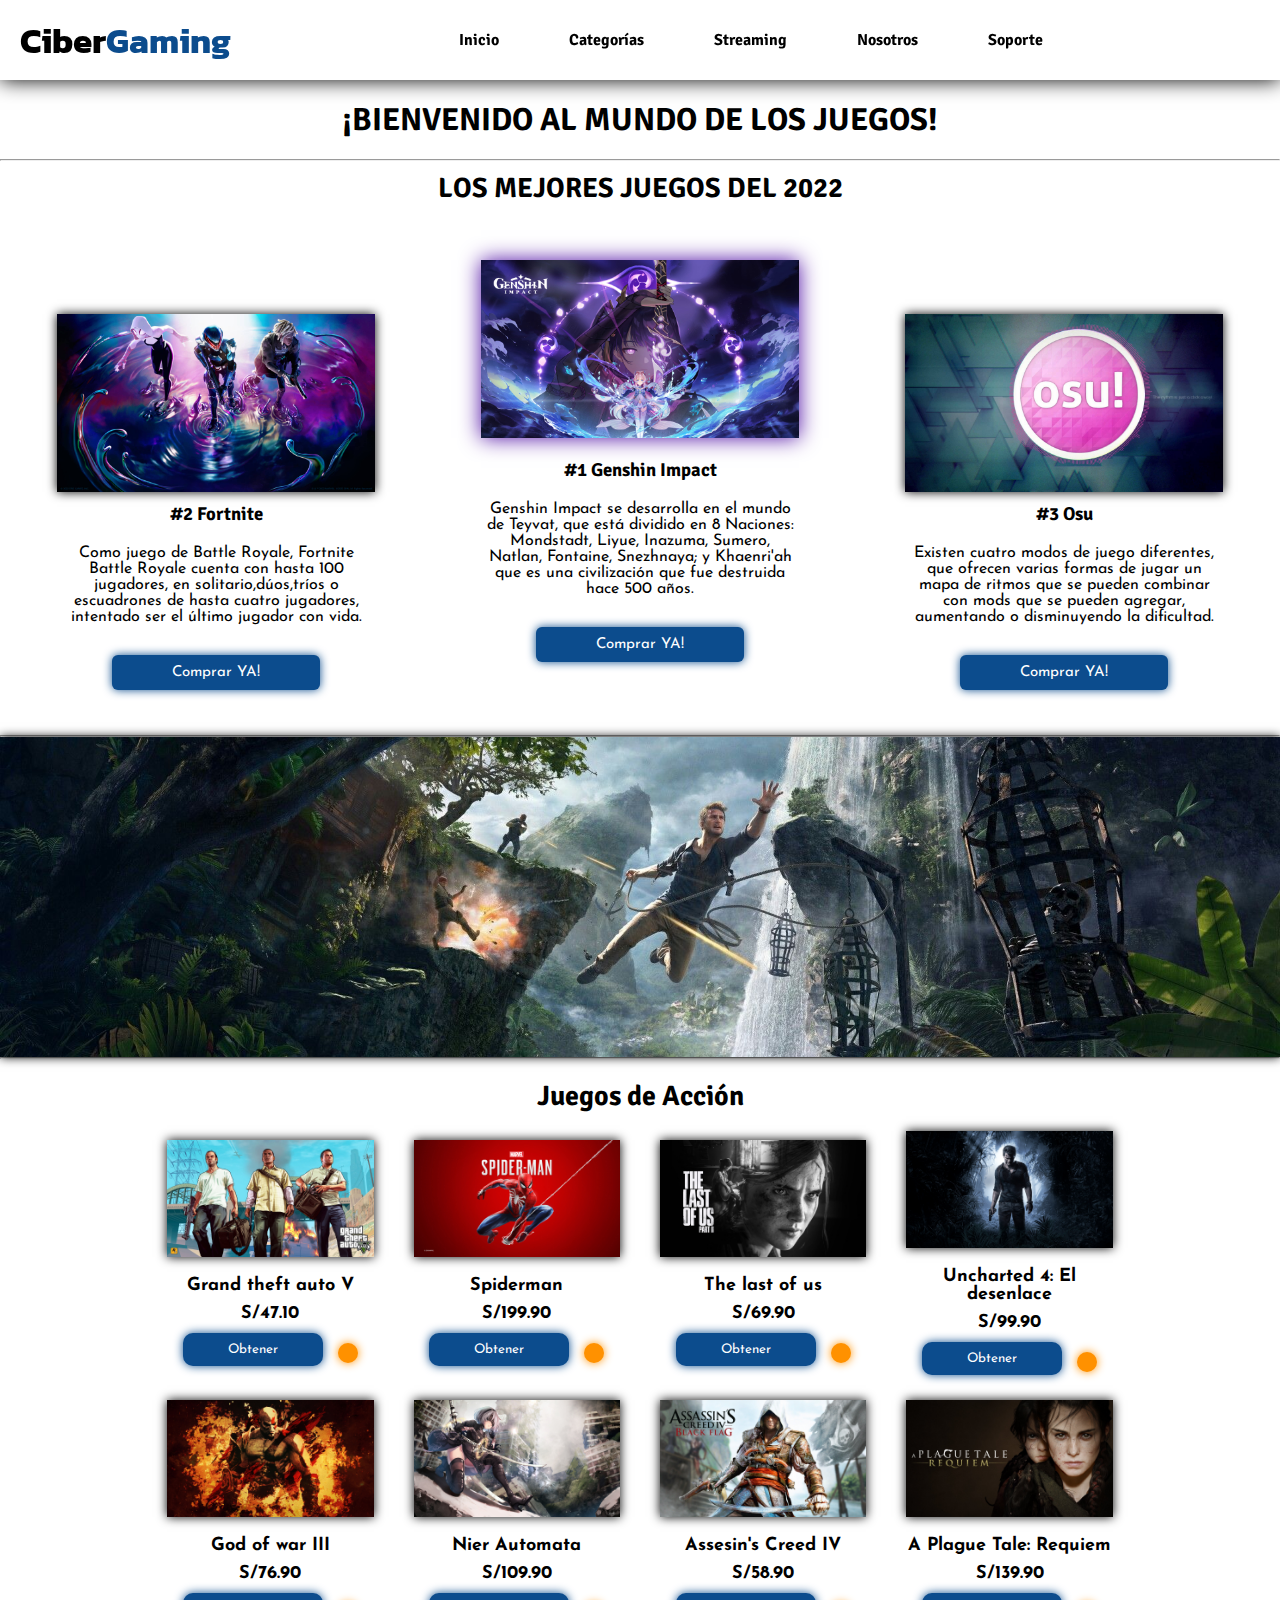
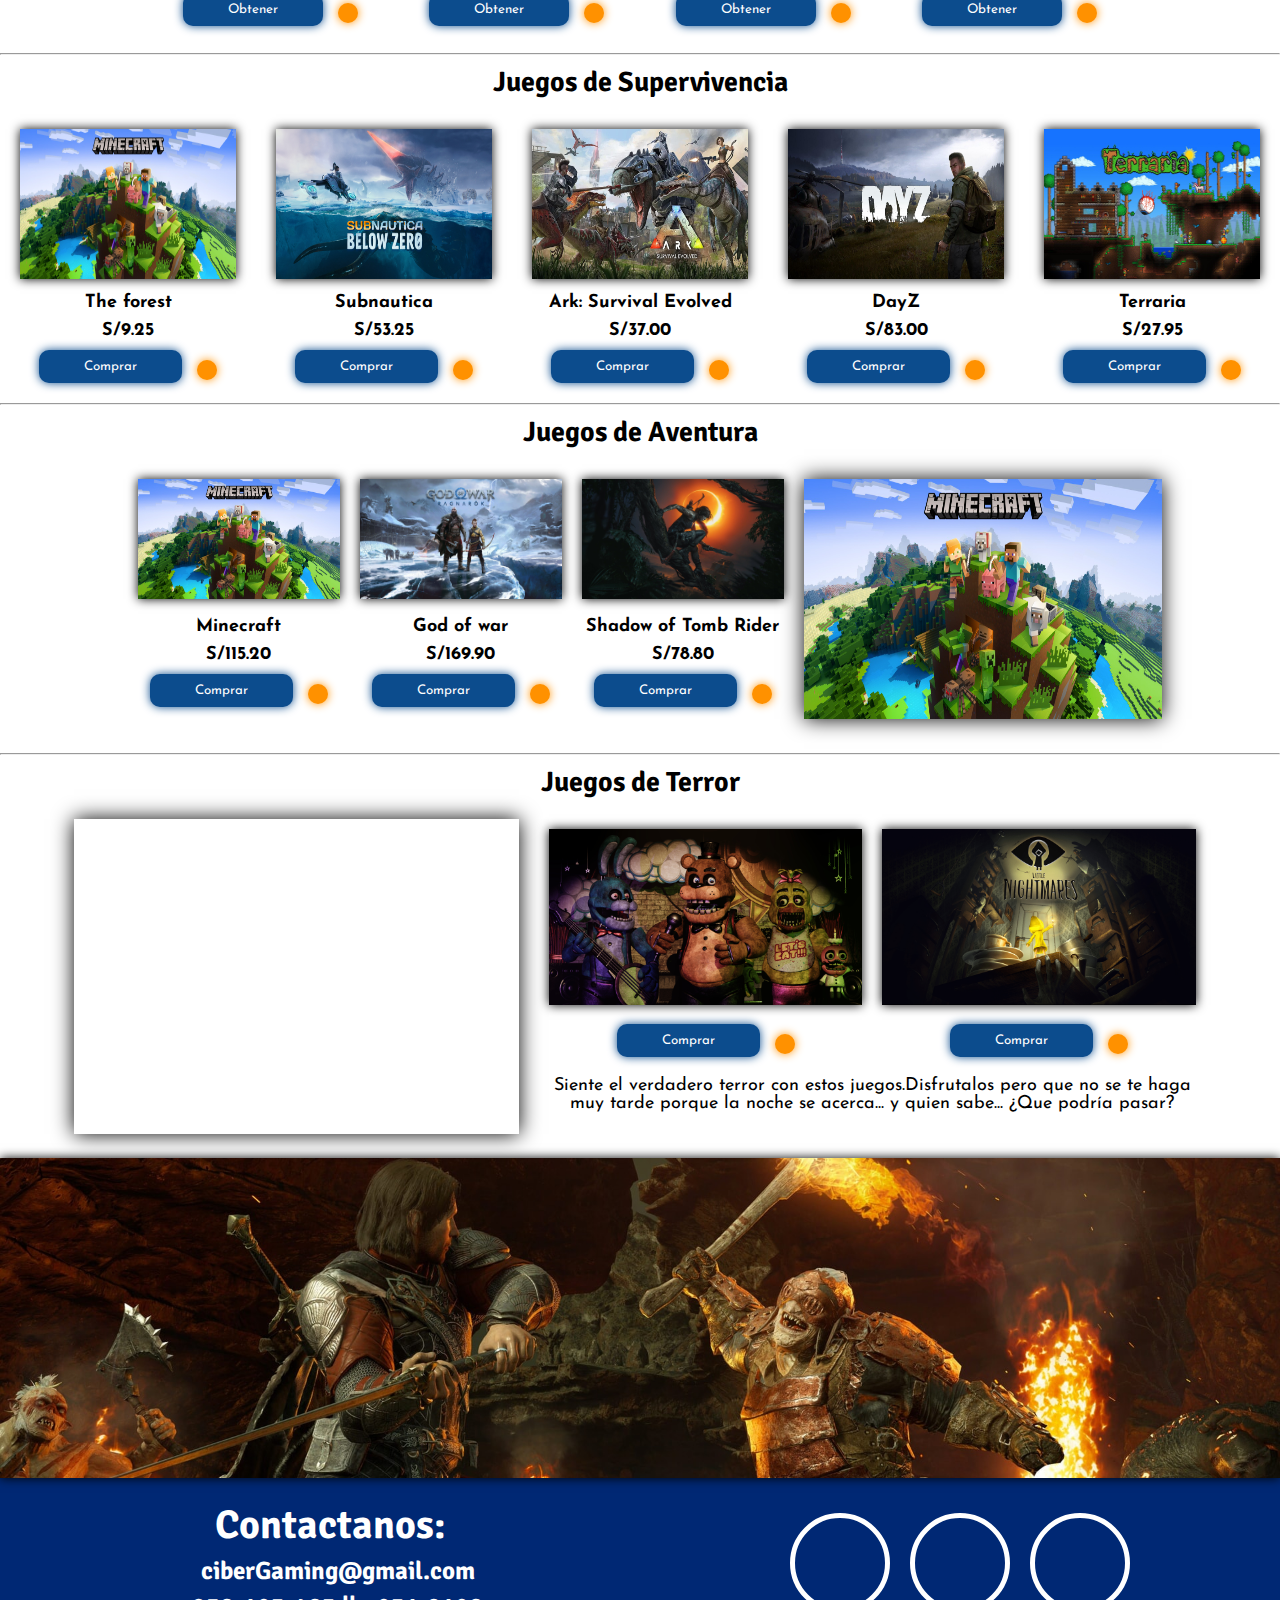
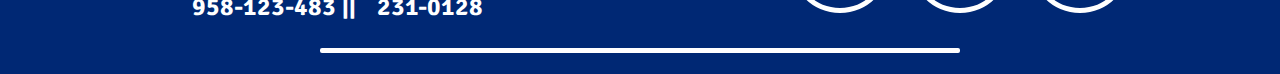
<file: categorias.html>
<!DOCTYPE html>
<html lang="en">
<head>
    <meta charset="UTF-8">
    <meta http-equiv="X-UA-Compatible" content="IE=edge">
    <meta name="viewport" content="width=device-width, initial-scale=1.0">
    <title>Categorias</title>

    <link rel="stylesheet" href="css/categoria.css">
    <link rel="stylesheet" href="css/menu.css">
    <link rel="stylesheet" href="css/footer.css">

    <link rel="stylesheet" href="https://cdnjs.cloudflare.com/ajax/libs/font-awesome/6.2.0/css/all.min.css" integrity="sha512-xh6O/CkQoPOWDdYTDqeRdPCVd1SpvCA9XXcUnZS2FmJNp1coAFzvtCN9BmamE+4aHK8yyUHUSCcJHgXloTyT2A==" crossorigin="anonymous" referrerpolicy="no-referrer"/>

    <link rel="preconnect" href="https://fonts.googleapis.com">
    <link rel="preconnect" href="https://fonts.gstatic.com" crossorigin>
    <link href="https://fonts.googleapis.com/css2?family=Josefin+Sans&family=Kanit&family=Signika+Negative:wght@500&display=swap" rel="stylesheet">

</head>
<body>
  <header class="ctn__header">
    <nav class="nav__container">
      <div class="ctn__logo">
        <h1>Ciber</h1>
        <h1 id="b">Gaming</h1>
      </div>

      <ul class="nav__link">
        <li class="nav__items">
          <a href="index.html"><i class="fa-solid fa-house"></i>Inicio</a>
        </li>
        <li class="nav__items">
          <a href="categorias.html"><i class="fa-solid fa-gamepad"></i>Categorías</a>
        </li>
        <li class="nav__items">
          <a href="streaming.html"><i class="fa-brands fa-twitch"></i>Streaming</a>
        </li>
        <li class="nav__items">
          <a href="nosotros.html"><i class="fa-solid fa-user"></i>Nosotros</a>
        </li>
        <li class="nav__items">
          <a href="soporte.html"><i class="fa-solid fa-wrench"></i>Soporte</a>
        </li>
      </ul>

      <div class="ctn__icon__busqueda">
        <i class="fa-solid fa-magnifying-glass" id="icono__busqueda"></i>
      </div>
    </nav>
  </header>

  <div id="ctn__input__busqueda">
    <input type="text" id="busqueda" placeholder="¿Que juego estas buscando?">
  </div>

  <ul id="resultado__busqueda">
    <li><a href="#"><i class="fa-solid fa-search"></i>Fornite</a></li>
    <li><a href="#"><i class="fa-solid fa-search"></i>Dota 2</a></li>
    <li><a href="#"><i class="fa-solid fa-search"></i>Overwatch 2</a></li>
    <li><a href="#"><i class="fa-solid fa-search"></i>God of war Ragnarök</a></li>
    <li><a href="#"><i class="fa-solid fa-search"></i>Genshin Impact</a></li>
    <li><a href="#"><i class="fa-solid fa-search"></i>Elden Ring</a></li>
    <li><a href="#"><i class="fa-solid fa-search"></i>GTA V</a></li>
    <li><a href="#"><i class="fa-solid fa-search"></i>Spiderman</a></li>
    <li><a href="#"><i class="fa-solid fa-search"></i>The last of us</a></li>
    <li><a href="#"><i class="fa-solid fa-search"></i>Uncharted 4</a></li>
    <li><a href="#"><i class="fa-solid fa-search"></i>God of War III</a></li>
    <li><a href="#"><i class="fa-solid fa-search"></i>Nier Automata</a></li>
    <li><a href="#"><i class="fa-solid fa-search"></i>Assesin's Creed IV</a></li>
    <li><a href="#"><i class="fa-solid fa-search"></i>A Plague Tale: Requiem</a></li>
    <li><a href="#"><i class="fa-solid fa-search"></i>The forest</a></li>
    <li><a href="#"><i class="fa-solid fa-search"></i>Subnautica</a></li>
    <li><a href="#"><i class="fa-solid fa-search"></i>Ark: Suvival Evolved</a></li>
    <li><a href="#"><i class="fa-solid fa-search"></i>DayZ</a></li>
    <li><a href="#"><i class="fa-solid fa-search"></i>Terraria</a></li>
    <li><a href="#"><i class="fa-solid fa-search"></i>Minecraft</a></li>
    <li><a href="#"><i class="fa-solid fa-search"></i>Shadow of Tomb Raider</a></li>
  </ul>

  <div id="cover__busqueda"></div>

<div class="cajaGod">

  <div class="Titulo">
    <h1>¡BIENVENIDO AL MUNDO DE LOS JUEGOS!</h1>
  </div>

        <hr>

      <div>
          <h2>LOS MEJORES JUEGOS DEL 2022</h2>
      </div>

      <div class="ctn_mejoresjuegos">
          <div class="juegos1">
              <img src="img/img_Categorias/best1.jpg" alt="Puto">
              <h3>#2 Fortnite</h3>
              <p>Como juego de Battle Royale, Fortnite Battle Royale cuenta con hasta 100 jugadores, en solitario,dúos,tríos o escuadrones de hasta cuatro jugadores, intentado ser el último jugador con vida.</p>
              <button>Comprar YA!</button>
          </div>

          <div class="juegos2">
              <img src="img/img_Categorias/best2.jpg" alt="Puto">
              <h3>#1 Genshin Impact</h3>
              <p>Genshin Impact se desarrolla en el mundo de Teyvat, que está dividido en 8 Naciones: Mondstadt, Liyue, Inazuma, Sumero, Natlan, Fontaine, Snezhnaya; y Khaenri'ah que es una civilización que fue destruida hace 500 años.</p>
              <button>Comprar YA!</button>
          </div>

          <div class="juegos1">
              <img src="img/img_Categorias/best3.jpg" alt="Puto">
              <h3>#3 Osu</h3>
              <p>Existen cuatro modos de juego diferentes, que ofrecen varias formas de jugar un mapa de ritmos que se pueden combinar con mods que se pueden agregar, aumentando o disminuyendo la dificultad.</p>
              <button>Comprar YA!</button>
          </div>
          
      </div>
     

      <hr>

    <div class="banner1">
      <img  src="img/img_Categorias/banner1.jpg" alt="banner todo fachero">
    </div>

    <hr>

    <h2 class="subJuegoAccion">Juegos de Acción</h2>      

    <div class="accion_padre"><!-- comienzo para las imagenes (1ra fila de hijos)-->
      
      <div class="juego_accion"> <!--primer hijos-->
        <img src="img/img_Categorias/img1.jpg" alt="poto">
        <p>Grand theft auto V</p>
        <p>S/47.10</p>

        <div>
          <button class="btn__compra">Obtener</button>
          <button class="btn__compra__icon"><i class="fa-solid fa-cart-shopping"></i></button>
        </div>
      </div>

      <div class="juego_accion"> <!--segundo hijos-->
        <img src="img/img_Categorias/img2.jpg" alt="poto">
        <p>Spiderman</p>
        <p>S/199.90</p>

        <div>
          <button class="btn__compra">Obtener</button>
          <button class="btn__compra__icon"><i class="fa-solid fa-cart-shopping"></i></button>
        </div>
      </div>

      <div class="juego_accion"> <!--tercer hijos-->
        <img src="img/img_Categorias/img3.jpg" alt="poto">
        <p>The last of us</p>
        <p>S/69.90</p>

        <div>
          <button class="btn__compra">Obtener</button>
          <button class="btn__compra__icon"><i class="fa-solid fa-cart-shopping"></i></button>
        </div>
      </div>

      <div class="juego_accion"> <!--cuarto hijos-->
        <img src="img/img_Categorias/img4.jpg" alt="poto">
        <p>Uncharted 4: El desenlace </p>
        <p>S/99.90</p>

        <div>
          <button class="btn__compra">Obtener</button>
          <button class="btn__compra__icon"><i class="fa-solid fa-cart-shopping"></i></button>
        </div>
      </div>
      
      <div class="juego_accion"> <!--quinto hijos-->
        <img src="img/img_Categorias/img5.jpg" alt="poto">
        <p>God of war III</p>
        <p>S/76.90</p>

        <div>
          <button class="btn__compra">Obtener</button>
          <button class="btn__compra__icon"><i class="fa-solid fa-cart-shopping"></i></button>
        </div>
      </div>

      <div class="juego_accion"> <!--sexto hijos-->
        <img src="img/img_Categorias/img6.jpg" alt="poto">
        <p>Nier Automata</p>
        <p>S/109.90</p>

        <div>
          <button class="btn__compra">Obtener</button>
          <button class="btn__compra__icon"><i class="fa-solid fa-cart-shopping"></i></button>
        </div>
      </div>

      <div class="juego_accion"> <!--septimo hijos-->
        <img src="img/img_Categorias/img7.jpg" alt="poto">
        <p>Assesin's Creed IV</p>
        <p>S/58.90</p>

        <div>
          <button class="btn__compra">Obtener</button>
          <button class="btn__compra__icon"><i class="fa-solid fa-cart-shopping"></i></button>
        </div>
      </div>

      <div class="juego_accion"> <!--octabo hijos-->
        <img src="img/img_Categorias/img8.jpg" alt="poto">
        <p>A Plague Tale: Requiem</p>
        <p>S/139.90</p>

        <div>
          <button class="btn__compra">Obtener</button>
          <button class="btn__compra__icon"><i class="fa-solid fa-cart-shopping"></i></button>
        </div>
      </div>

    </div> <!--fin de la primera fila-->

    <hr>

    <h2>Juegos de Supervivencia</h2>

    <div class="cajaSupervivencia"> <!--caja padre-->

      <div class="supervivencia_juegos"> <!--primer hijo-->
        <img src="img/img_Categorias/img_aventura1.jpg" alt="potaso">
        <p>The forest</p>
        <p>S/9.25</p>
        <div>
          <button class="btn__compra">Comprar</button>
          <button class="btn__compra__icon"><i class="fa-solid fa-cart-shopping"></i></button>
        </div>
      </div>

      <div class="supervivencia_juegos"> <!--segundo hijo-->
        <img src="img/img_Categorias/img_supervivencia2.jpg" alt="potaso">
        <p>Subnautica</p>
        <p>S/53.25</p>
        <div>
          <button class="btn__compra">Comprar</button>
          <button class="btn__compra__icon"><i class="fa-solid fa-cart-shopping"></i></button>
        </div>
      </div>

      <div class="supervivencia_juegos"> <!--tercer hijo-->
        <img src="img/img_Categorias/img_supervivencia3.jpg" alt="potaso">
        <p>Ark: Survival Evolved</p>
        <p>S/37.00</p>
        <div>
          <button class="btn__compra">Comprar</button>
          <button class="btn__compra__icon"><i class="fa-solid fa-cart-shopping"></i></button>
        </div>
      </div>

      <div class="supervivencia_juegos"> <!--cuarto hijo-->
        <img src="img/img_Categorias/img_supervivencia4.jpg" alt="potaso">
        <p>DayZ</p>
        <p>S/83.00</p>
        <div>
          <button class="btn__compra">Comprar</button>
          <button class="btn__compra__icon"><i class="fa-solid fa-cart-shopping"></i></button>
        </div>
      </div>

      <div class="supervivencia_juegos"> <!--quinto hijo-->
        <img src="img/img_Categorias/img_supervivencia5.jpg" alt="potaso">
        <p>Terraria</p>
        <p>S/27.95</p>
        <div>
          <button class="btn__compra">Comprar</button>
          <button class="btn__compra__icon"><i class="fa-solid fa-cart-shopping"></i></button>
        </div>
      </div>

    </div> <!--fin de caja padre-->

    <hr>

    <h2>Juegos de Aventura</h2>

    <div class="ctn__juegos__aventura"> <!--caja padre supremo-->
      <div class="ctn_juegos"> <!--caja papa 1-->
        <div class="juegos">
            <img onclick="cambioImg1()" src="img/img_Categorias/img_aventura1.jpg" alt="potito">
            <p>Minecraft</p>
            <p>S/115.20</p>
            <div>
              <button class="btn__compra">Comprar</button>
              <button class="btn__compra__icon"><i class="fa-solid fa-cart-shopping"></i></button>
            </div>
        </div>
        <div class="juegos">
            <img onclick="cambioImg2()" src="img/img_Categorias/img_aventura2.jpg" alt="potito">
            <p>God of war</p>
            <p>S/169.90</p>
            <div>
              <button class="btn__compra">Comprar</button>
              <button class="btn__compra__icon"><i class="fa-solid fa-cart-shopping"></i></button>
            </div>
        </div>
        <div class="juegos">
            <img onclick="cambioImg3()" src="img/img_Categorias/img_aventura3.jpg" alt="potito">
            <p>Shadow of Tomb Rider</p>
            <p>S/78.80</p>
            <div>
              <button class="btn__compra">Comprar</button>
              <button class="btn__compra__icon"><i class="fa-solid fa-cart-shopping"></i></button>
            </div>
        </div>
      </div>

      <div class="juegos__aventura"> <!--caja papa 2-->
          <img id="juegoAventura" src="img/img_Categorias/img_aventura1.jpg" alt="caja para ver">
      </div>

    </div>

    <hr>

    <h2>Juegos de Terror</h2>

    <div class="ctn__juegos__terror"> <!--controlador general-->
      <div class="video__terror"> <!--abuelo 1-->
        <iframe id="videoTerror" width="560" height="315" src="https://www.youtube.com/embed/fDMLb-owurE" title="YouTube video player" frameborder="0" allow="accelerometer; autoplay; clipboard-write; encrypted-media; gyroscope; picture-in-picture" allowfullscreen></iframe>
      </div>
      <div class="ctn__juegos__img"> <!--abuelo 2-->
        <div class="ctn__juegos"> <!--padre de catagolo-->
          <div class="juegos__terror"> <!--hijo 1-->
            <img onclick="cambio1()" src="img/img_Categorias/img_terror1.jpg" alt="">
            <div>
              <button class="btn__compra">Comprar</button>
              <button class="btn__compra__icon"><i class="fa-solid fa-cart-shopping"></i></button>
            </div>
          </div>

          <div class="juegos__terror"> <!--hijo 2-->
            <img onclick="cambio2()" src="img/img_Categorias/img_terror2.png" alt="">
            <div>
              <button class="btn__compra">Comprar</button>
              <button class="btn__compra__icon"><i class="fa-solid fa-cart-shopping"></i></button>
            </div>
          </div>
        </div>

        <div class="ctn__juegos__txt">
          Siente el verdadero terror con estos juegos.Disfrutalos pero que no se te haga muy tarde porque la noche se acerca... y quien sabe... ¿Que podría pasar?
        </div>
      </div>  
    </div>

      <div class="banner1">
        <img src="img/img_Categorias/banner2.jpg" alt="imagen final">
      </div>

      <!--espacio para el footer-->
      <footer>
        <div>
          <div class="ctn__footer">
            <div class="txt__footer">
              <h2 class="sub__titulos">Contactanos:</h2>
              <h3><i class="fa-solid fa-envelope"></i>ciberGaming@gmail.com</h3> 
              <h3><i class="fa-solid fa-phone"></i>958-123-483 || <i class="fa-solid fa-phone"></i>231-0128</h3> 
            </div>
            <div class="social-media">
              <a href="" class="social-media-icon">
                <i class="fa-brands fa-facebook-f"></i>
              </a>
              <a href="" class="social-media-icon">
                <i class="fa-brands fa-twitter"></i>
              </a>
              <a href="" class="social-media-icon">
                <i class="fa-brands fa-instagram"></i>
              </a>
            </div>
          </div>
          <div class="hr__footer"></div>
        </div>
      </footer>
</div>

  <script src="js/buscador.js"></script>
  <script src="js/cambio_img_video.js"></script>
</body>
</html>
</file>
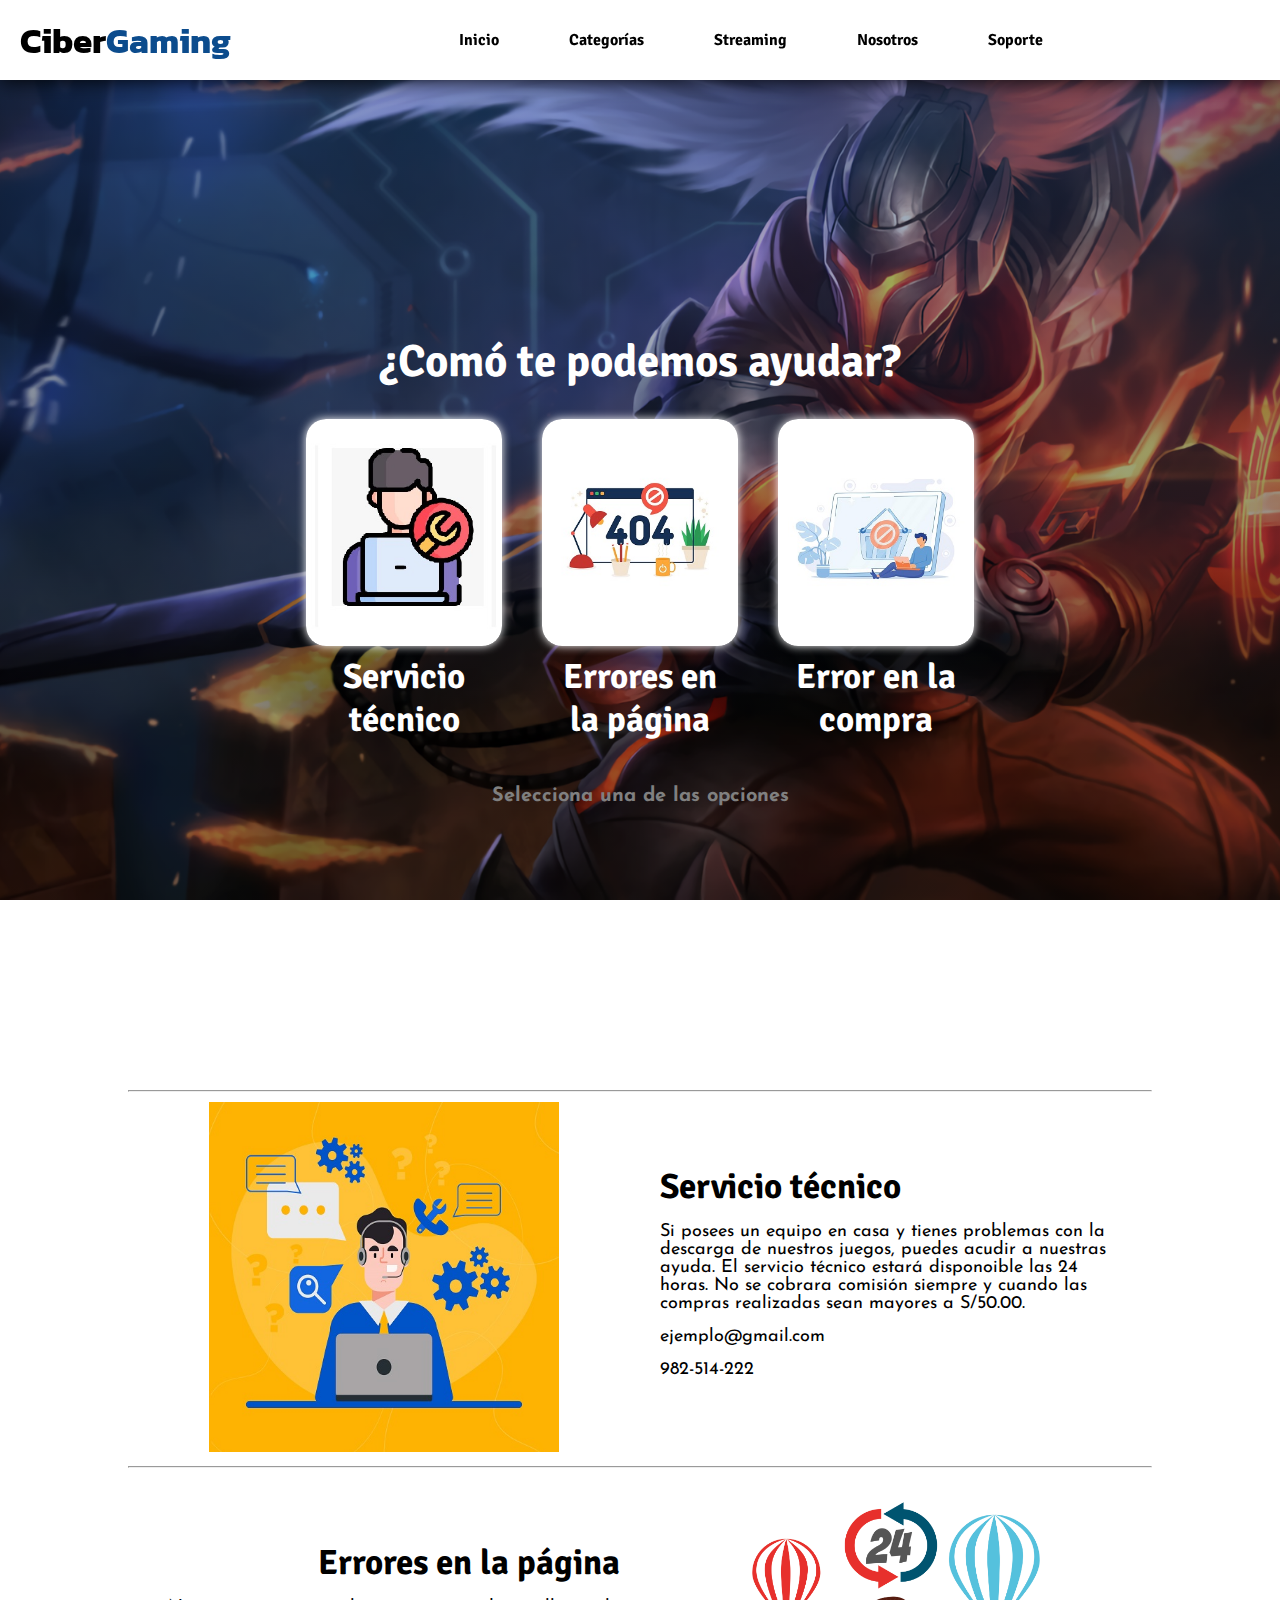
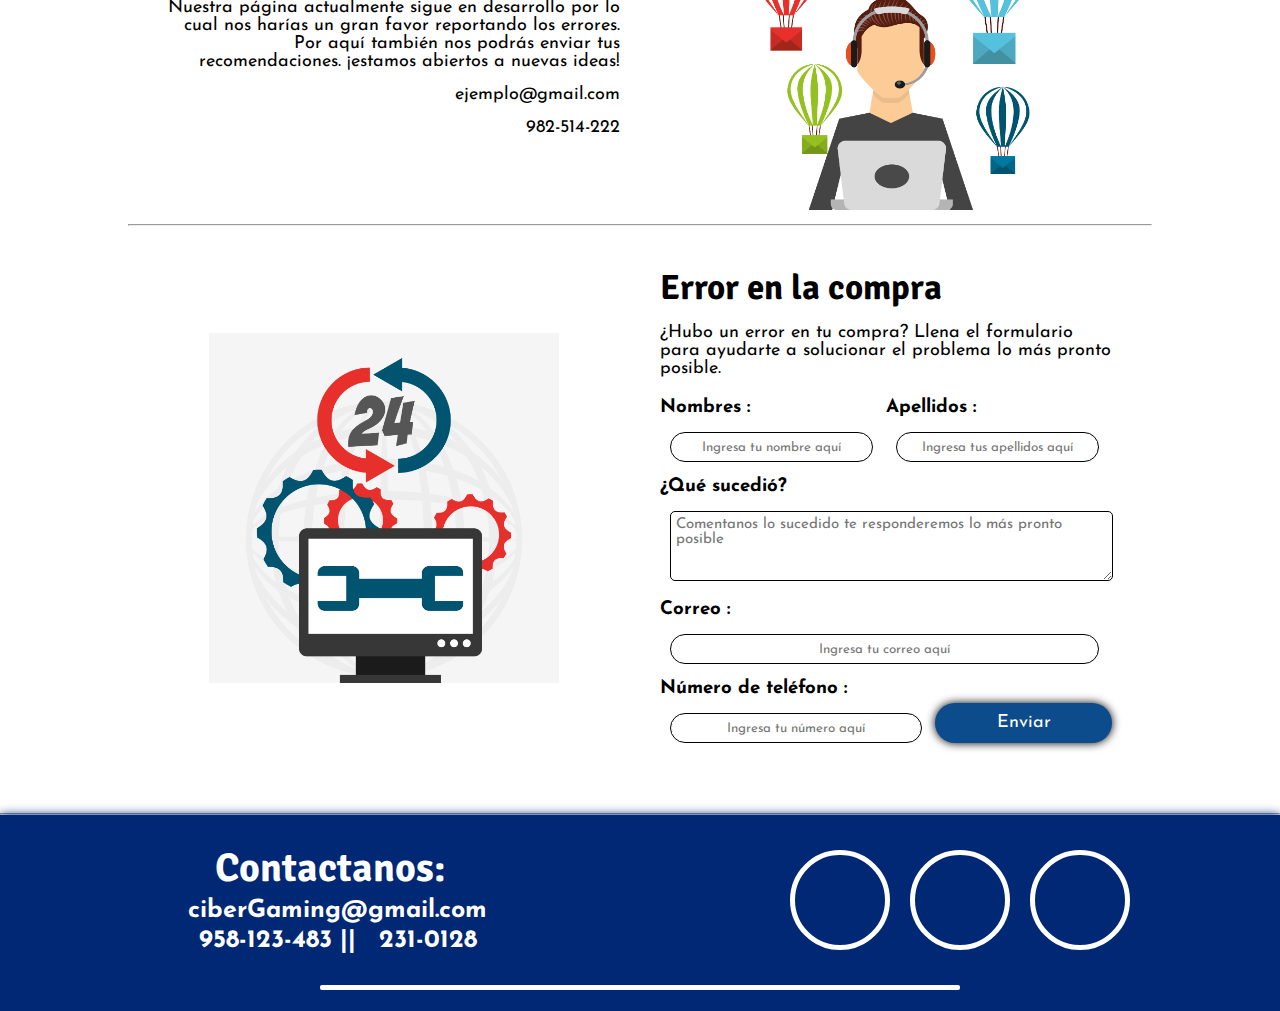
<file: soporte.html>
<!DOCTYPE html>
<html lang="en">
<head>
    <meta charset="UTF-8">
    <meta http-equiv="X-UA-Compatible" content="IE=edge">
    <meta name="viewport" content="width=device-width, initial-scale=1.0">
    <title>Soporte</title>

    <link rel="stylesheet" href="css/soporte.css">
    <link rel="stylesheet" href="css/menu.css">
    <link rel="stylesheet" href="css/footer.css">
    
    <link rel="preconnect" href="https://fonts.googleapis.com">
    <link rel="preconnect" href="https://fonts.gstatic.com" crossorigin>
    <link href="https://fonts.googleapis.com/css2?family=Josefin+Sans&family=Kanit&family=Signika+Negative:wght@500&display=swap" rel="stylesheet">

    <link rel="stylesheet" href="https://cdnjs.cloudflare.com/ajax/libs/font-awesome/6.2.0/css/all.min.css" integrity="sha512-xh6O/CkQoPOWDdYTDqeRdPCVd1SpvCA9XXcUnZS2FmJNp1coAFzvtCN9BmamE+4aHK8yyUHUSCcJHgXloTyT2A==" crossorigin="anonymous" referrerpolicy="no-referrer"/>

</head>
<body>

    <header class="ctn__header">
        <nav class="nav__container">
          <div class="ctn__logo">
            <h1>Ciber</h1>
            <h1 id="b">Gaming</h1>
          </div>
    
          <ul class="nav__link">
            <li class="nav__items">
              <a href="index.html"><i class="fa-solid fa-house"></i>Inicio</a>
            </li>
            <li class="nav__items">
              <a href="categorias.html"><i class="fa-solid fa-gamepad"></i>Categorías</a>
            </li>
            <li class="nav__items">
              <a href="streaming.html"><i class="fa-brands fa-twitch"></i>Streaming</a>
            </li>
            <li class="nav__items">
              <a href="nosotros.html"><i class="fa-solid fa-user"></i>Nosotros</a>
            </li>
            <li class="nav__items">
              <a href="soporte.html"><i class="fa-solid fa-wrench"></i>Soporte</a>
            </li>
          </ul>
    
          <div class="ctn__icon__busqueda">
            <i class="fa-solid fa-magnifying-glass" id="icono__busqueda"></i>
          </div>
        </nav>
      </header>
    
        <div id="ctn__input__busqueda">
          <input type="text" id="busqueda" placeholder="¿Que juego estas buscando?">
        </div>
    
        <ul id="resultado__busqueda">
          <li><a href="#"><i class="fa-solid fa-search"></i>Fornite</a></li>
          <li><a href="#"><i class="fa-solid fa-search"></i>Dota 2</a></li>
          <li><a href="#"><i class="fa-solid fa-search"></i>Overwatch 2</a></li>
          <li><a href="#"><i class="fa-solid fa-search"></i>God of war Ragnarök</a></li>
          <li><a href="#"><i class="fa-solid fa-search"></i>Genshin Impact</a></li>
          <li><a href="#"><i class="fa-solid fa-search"></i>Elden Ring</a></li>
          <li><a href="#"><i class="fa-solid fa-search"></i>GTA V</a></li>
          <li><a href="#"><i class="fa-solid fa-search"></i>Spiderman</a></li>
          <li><a href="#"><i class="fa-solid fa-search"></i>The last of us</a></li>
          <li><a href="#"><i class="fa-solid fa-search"></i>Uncharted 4</a></li>
          <li><a href="#"><i class="fa-solid fa-search"></i>God of War III</a></li>
          <li><a href="#"><i class="fa-solid fa-search"></i>Nier Automata</a></li>
          <li><a href="#"><i class="fa-solid fa-search"></i>Assesin's Creed IV</a></li>
          <li><a href="#"><i class="fa-solid fa-search"></i>A Plague Tale: Requiem</a></li>
          <li><a href="#"><i class="fa-solid fa-search"></i>The forest</a></li>
          <li><a href="#"><i class="fa-solid fa-search"></i>Subnautica</a></li>
          <li><a href="#"><i class="fa-solid fa-search"></i>Ark: Suvival Evolved</a></li>
          <li><a href="#"><i class="fa-solid fa-search"></i>DayZ</a></li>
          <li><a href="#"><i class="fa-solid fa-search"></i>Terraria</a></li>
          <li><a href="#"><i class="fa-solid fa-search"></i>Minecraft</a></li>
          <li><a href="#"><i class="fa-solid fa-search"></i>Shadow of Tomb Raider</a></li>
        </ul>
    
        <div id="cover__busqueda"></div>

<div class="contenedor">
    <div class="ctn__principal">
        <h1>¿Comó te podemos ayudar?</h1>

        <div class="ctn__soporte">
            <div class="ctn__tecnico">
                <a href="#servicioTecnico"><img src="img/img_Soporte/img1.jpg" alt="servicio tecnico"></a>
                <h2>Servicio técnico</h2>
            </div>
            <div class="ctn__tecnico">
                <a href="#servicioPagina"><img src="img/img_Soporte/img2.jpg" alt="error pagina"></a>
                <h2>Errores en la página</h2>
            </div>
            <div class="ctn__tecnico">
                <a href="#servicioCompra"><img src="img/img_Soporte/img3.jpg" alt="error compra"></a>
                <h2>Error en la compra</h2>
            </div>
        </div>
        <div class="seleccionar">
            <p>Selecciona una de las opciones</p>
        </div>
    </div>

    
    <div class="ctn__descripcion">
        <hr>

        <section id="servicioTecnico">
            <div class="srv__tecnico">
                <div class="srv__tecnico__img">
                    <img class="img__servicios" src="img/img_Soporte/img4.jpg" alt="">
                </div>
                <div class="des__tecnico">
                    <h2>Servicio técnico</h2>
                    <p>Si posees un equipo en casa y tienes problemas con la descarga de nuestros juegos, puedes acudir a nuestras ayuda. El servicio técnico estará disponoible las 24 horas.
                    No se cobrara comisión siempre y cuando las compras realizadas sean mayores a S/50.00.</p>
                    <p class="email">ejemplo@gmail.com</p>
                    <p class="numero">982-514-222</p>
                </div>
            </div>
        </section> 

        <hr>

        <section id="servicioPagina">
            <div class="srv__pagina">
                <div class="des__pagina">
                    <h2>Errores en la página</h2>
                    <p>Nuestra página actualmente sigue en desarrollo por lo cual nos harías un gran favor reportando los errores.
                        Por aquí también nos podrás enviar tus recomendaciones.
                        ¡estamos abiertos a nuevas ideas!</p>
                        <p class="email">ejemplo@gmail.com</p>
                        <p class="numero">982-514-222</p>
                </div>
                <div class="srv__pagina__img">
                    <img class="img__servicios" src="img/img_Soporte/img5.jpg" alt="">
                </div>
            </div>            
        </section>
        
        <hr>

        <section id="servicioCompra">
            <div class="srv__compra">
                <div class="srv__compra__img">
                    <img class="img__servicios" src="img/img_Soporte/img6.jpg" alt="">
                </div>
                <div class="ctn__formulario">
                    <h2>Error en la compra</h2>
                    <p>¿Hubo un error en tu compra?
                    Llena el formulario para ayudarte a solucionar el problema lo más pronto posible.</p>
                    <div class="formulario">
                        <div class="frm__nom__completo">
                            <div class="frm__nom">
                                <h3>Nombres :</h3>
                                <input class="nom" type="text" placeholder="Ingresa tu nombre aquí">
                            </div>
                            <div class="frm__nom">
                                <h3>Apellidos :</h3>
                                <input class="ape" type="text" placeholder="Ingresa tus apellidos aquí">
                            </div>
                        </div>
                        <div class="frm__textArea">
                            <h3>¿Qué sucedió?</h3>
                            <textarea name="Comentanos" id="" cols="70" rows="3" placeholder="Comentanos lo sucedido te responderemos lo más pronto posible"></textarea>
                        </div>
                        <div class="frm__contacto">
                            <h3>Correo :</h3>
                            <input type="text" placeholder="Ingresa tu correo aquí">
                            <div class="frm__last">
                                <div class="frm__phone">
                                    <h3>Número de teléfono :</h3>
                                    <input type="text" placeholder="Ingresa tu número aquí">
                                </div>
                                <div class="frm__send">
                                    <button class="enviar">Enviar</button>
                                </div>
                            </div>
                        </div>
                    </div>
                </div>
            </div>
        </section>

    </div>

    <hr>

    <footer>
        <div>
          <div class="ctn__footer">
            <div class="txt__footer">
              <h2 class="sub__titulos">Contactanos:</h2>
              <h3><i class="fa-solid fa-envelope"></i>ciberGaming@gmail.com</h3> 
              <h3><i class="fa-solid fa-phone"></i>958-123-483 || <i class="fa-solid fa-phone"></i>231-0128</h3> 
            </div>
            <div class="social-media">
              <a href="" class="social-media-icon">
                <i class="fa-brands fa-facebook-f"></i>
              </a>
              <a href="" class="social-media-icon">
                <i class="fa-brands fa-twitter"></i>
              </a>
              <a href="" class="social-media-icon">
                <i class="fa-brands fa-instagram"></i>
              </a>
            </div>
          </div>
          <div class="hr__footer"></div>
        </div>
    </footer>

</div>

    <script src="js/buscador.js"></script>

</body>
</html>
</file>
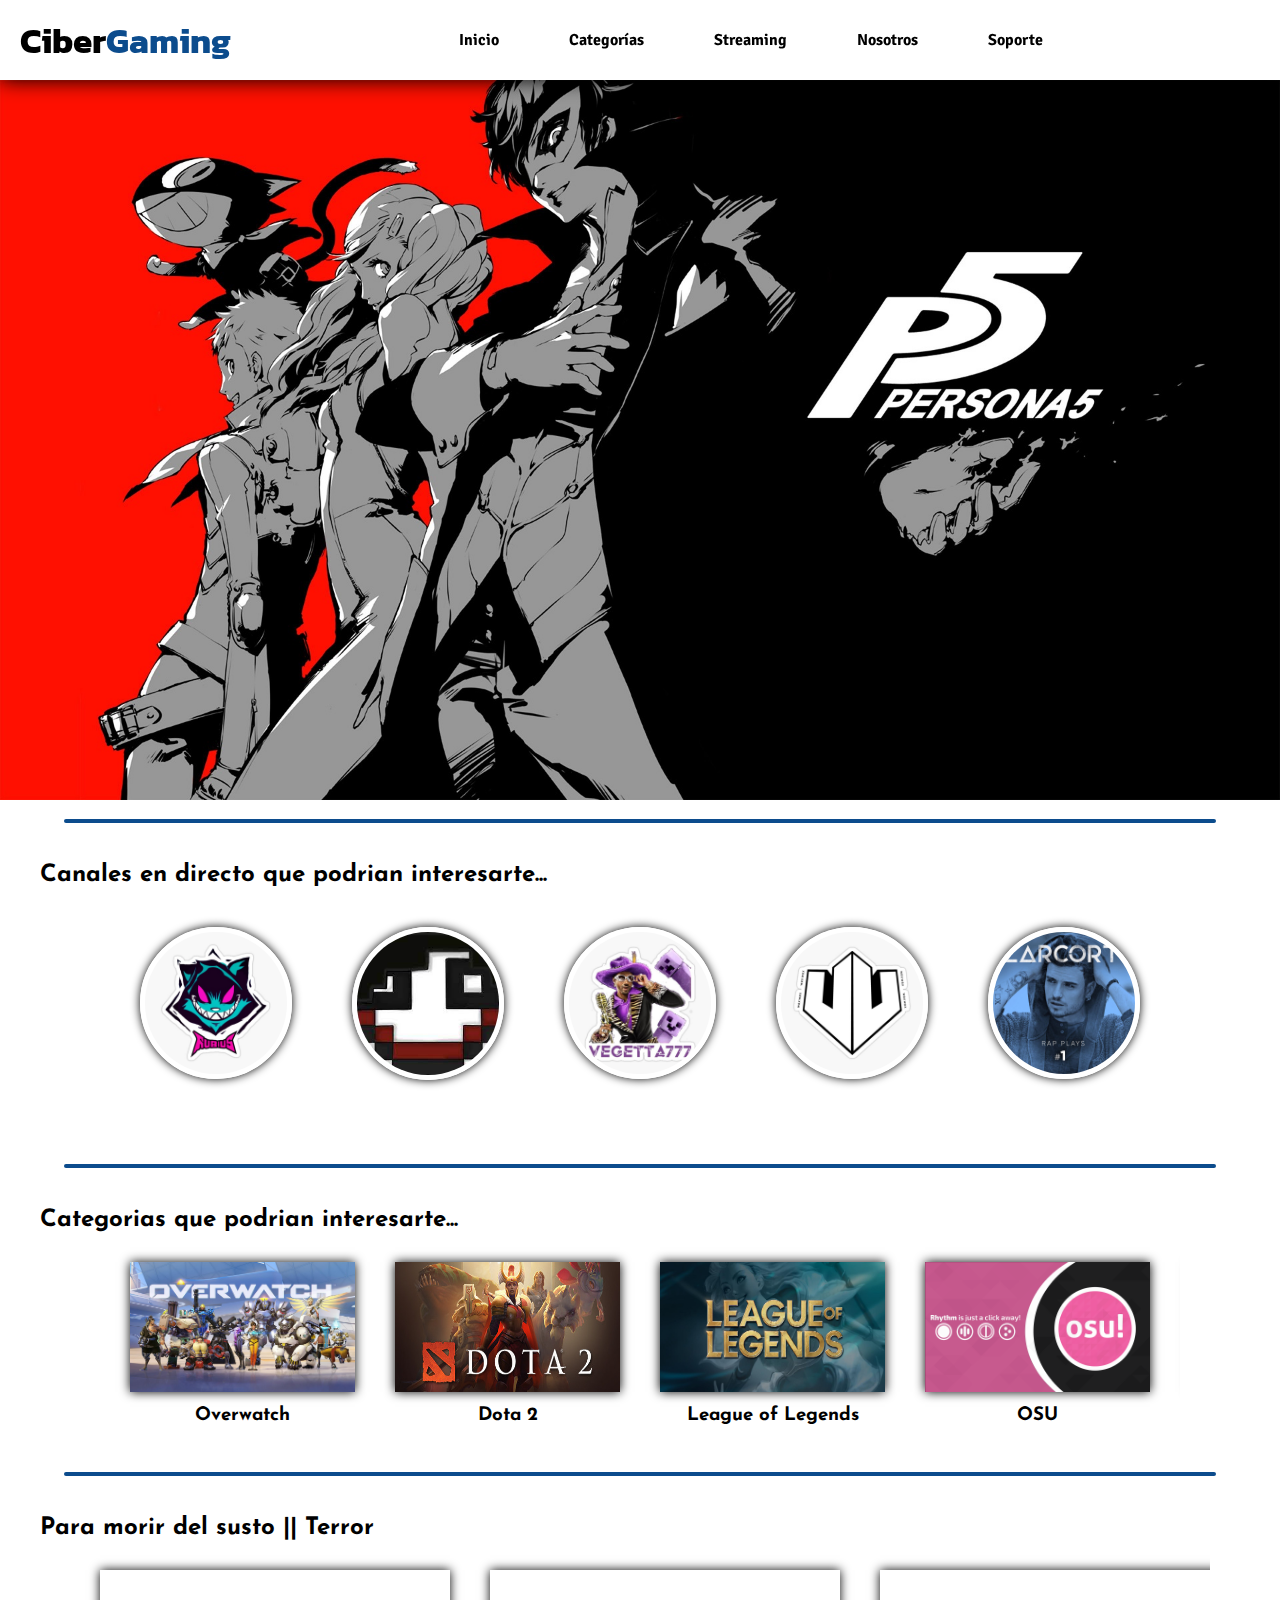
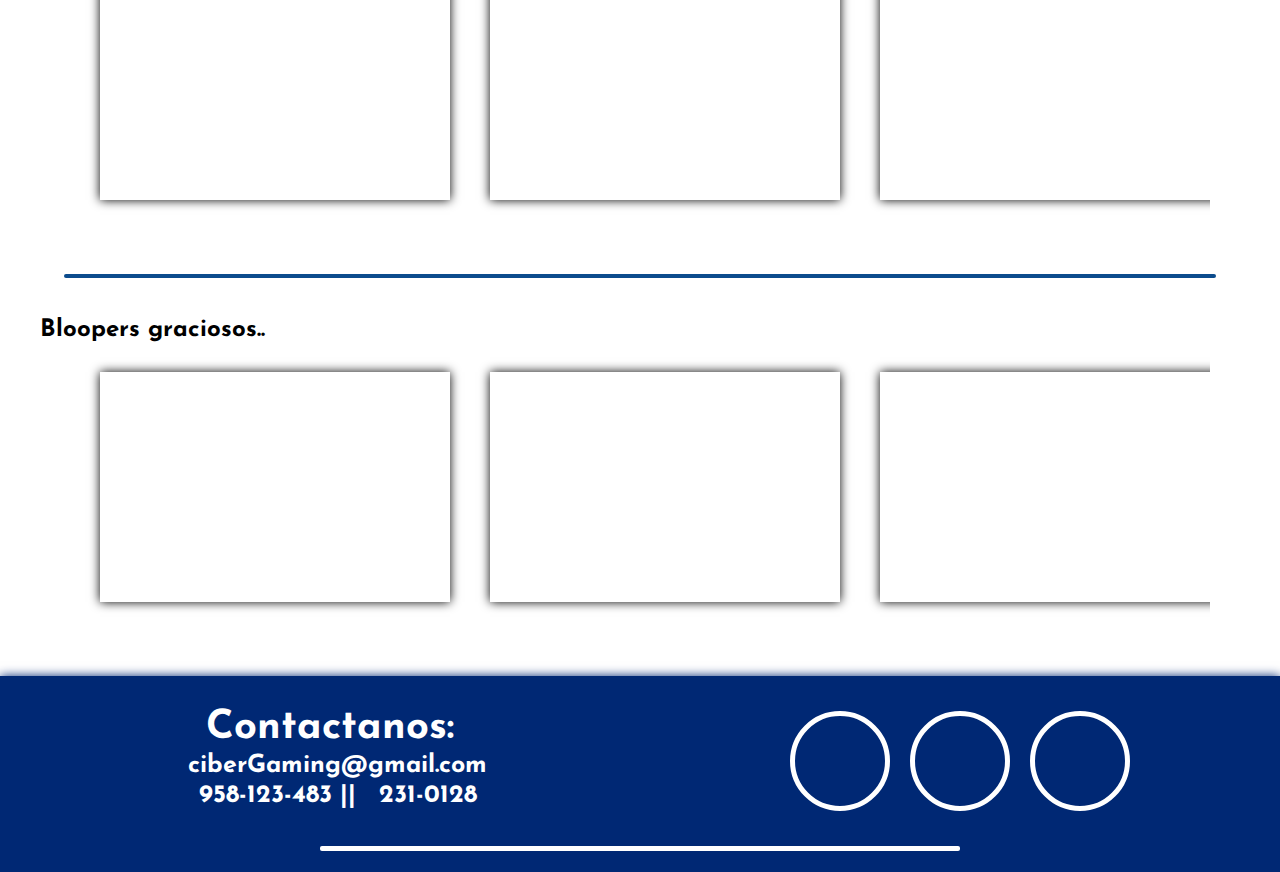
<file: streaming.html>
<!DOCTYPE html>
<html lang="en">
<head>
    <meta charset="UTF-8">
    <meta http-equiv="X-UA-Compatible" content="IE=edge">
    <meta name="viewport" content="width=device-width, initial-scale=1.0">
    <title>Streaming</title>

    <link rel="stylesheet" href="css/streaming.css">
    <link rel="stylesheet" href="css/menu.css">
    <link rel="stylesheet" href="css/footer.css">
        
    <link rel="preconnect" href="https://fonts.googleapis.com">
    <link rel="preconnect" href="https://fonts.gstatic.com" crossorigin>
    <link href="https://fonts.googleapis.com/css2?family=Josefin+Sans&family=Kanit&family=Signika+Negative:wght@500&display=swap" rel="stylesheet">

    <link rel="stylesheet" href="https://cdnjs.cloudflare.com/ajax/libs/font-awesome/6.2.0/css/all.min.css" integrity="sha512-xh6O/CkQoPOWDdYTDqeRdPCVd1SpvCA9XXcUnZS2FmJNp1coAFzvtCN9BmamE+4aHK8yyUHUSCcJHgXloTyT2A==" crossorigin="anonymous" referrerpolicy="no-referrer"/>

</head>
<body>
    <header class="ctn__header">
        <nav class="nav__container">
          <div class="ctn__logo">
            <h1>Ciber</h1>
            <h1 id="b">Gaming</h1>
          </div>
    
          <ul class="nav__link">
            <li class="nav__items">
              <a href="index.html"><i class="fa-solid fa-house"></i>Inicio</a>
            </li>
            <li class="nav__items">
              <a href="categorias.html"><i class="fa-solid fa-gamepad"></i>Categorías</a>
            </li>
            <li class="nav__items">
              <a href="streaming.html"><i class="fa-brands fa-twitch"></i>Streaming</a>
            </li>
            <li class="nav__items">
              <a href="nosotros.html"><i class="fa-solid fa-user"></i>Nosotros</a>
            </li>
            <li class="nav__items">
              <a href="soporte.html"><i class="fa-solid fa-wrench"></i>Soporte</a>
            </li>
          </ul>
    
          <div class="ctn__icon__busqueda">
            <i class="fa-solid fa-magnifying-glass" id="icono__busqueda"></i>
          </div>
        </nav>
    </header>
    
        <div id="ctn__input__busqueda">
          <input type="text" id="busqueda" placeholder="¿Que juego estas buscando?">
        </div>
    
        <ul id="resultado__busqueda">
            <li><a href="#"><i class="fa-solid fa-search"></i>Fornite</a></li>
            <li><a href="#"><i class="fa-solid fa-search"></i>Dota 2</a></li>
            <li><a href="#"><i class="fa-solid fa-search"></i>Overwatch 2</a></li>
            <li><a href="#"><i class="fa-solid fa-search"></i>God of war Ragnarök</a></li>
            <li><a href="#"><i class="fa-solid fa-search"></i>Genshin Impact</a></li>
            <li><a href="#"><i class="fa-solid fa-search"></i>Elden Ring</a></li>
            <li><a href="#"><i class="fa-solid fa-search"></i>GTA V</a></li>
            <li><a href="#"><i class="fa-solid fa-search"></i>Spiderman</a></li>
            <li><a href="#"><i class="fa-solid fa-search"></i>The last of us</a></li>
            <li><a href="#"><i class="fa-solid fa-search"></i>Uncharted 4</a></li>
            <li><a href="#"><i class="fa-solid fa-search"></i>God of War III</a></li>
            <li><a href="#"><i class="fa-solid fa-search"></i>Nier Automata</a></li>
            <li><a href="#"><i class="fa-solid fa-search"></i>Assesin's Creed IV</a></li>
            <li><a href="#"><i class="fa-solid fa-search"></i>A Plague Tale: Requiem</a></li>
            <li><a href="#"><i class="fa-solid fa-search"></i>The forest</a></li>
            <li><a href="#"><i class="fa-solid fa-search"></i>Subnautica</a></li>
            <li><a href="#"><i class="fa-solid fa-search"></i>Ark: Suvival Evolved</a></li>
            <li><a href="#"><i class="fa-solid fa-search"></i>DayZ</a></li>
            <li><a href="#"><i class="fa-solid fa-search"></i>Terraria</a></li>
            <li><a href="#"><i class="fa-solid fa-search"></i>Minecraft</a></li>
            <li><a href="#"><i class="fa-solid fa-search"></i>Shadow of Tomb Raider</a></li>
        </ul>
    
        <div id="cover__busqueda"></div>

    <div class="contenedor">
        <div class="ctn__banner"> 
            <div class="ctn__slider__principal" id="slider">
                <div class="img__Principal">
                    <img src="img/img_Streaming/img1.jpg" alt="">
                </div>
                <div class="img__Principal">
                    <img src="img/img_Streaming/img2.png" alt="">
                </div>
                <div class="img__Principal">
                    <img src="img/img_Streaming/img3.jpg" alt="">
                </div>
                <div class="img__Principal">
                    <img src="img/img_Streaming/img4.png" alt="">
                </div>
            </div>
        </div>

        <div class="division"></div>

        <div class="ctn__Recomendaciones">
            <h2>Canales en directo que podrian interesarte...</h2>
            <div class="slider__recomendaciones">
                <div class="lista__Recomendaciones" id="sliderRecomendaciones">
                    <div class="ctn__recomendaciones">
                        <div class="recomendaciones">
                            <a href="https://www.youtube.com/@DarkarCompany"><img src="img/img_Streaming/youtubers/darkar.jpg" alt=""></a>
                        </div>
                        <div class="recomendaciones">
                            <a href="https://www.youtube.com/@elfedelobo"><img src="img/img_Streaming/youtubers/fedelobo.png" alt=""></a>
                        </div>
                        <div class="recomendaciones">
                            <a href="https://www.youtube.com/@Fernanfloo"><img src="img/img_Streaming/youtubers/fernan.jpg" alt=""></a>
                        </div>
                        <div class="recomendaciones">
                            <a href="https://www.youtube.com/@TheGrefg"><img src="img/img_Streaming/youtubers/greft.jpg" alt=""></a>
                        </div>
                        <div class="recomendaciones">
                            <a href="https://www.youtube.com/@MrBeastenEspanol"><img src="img/img_Streaming/youtubers/mr beast.jpg" alt=""></a>
                        </div>
                    </div>
                    <div class="ctn__recomendaciones">
                        <div class="recomendaciones">
                            <a href="https://www.youtube.com/channel/UCXazgXDIYyWH-yXLAkcrFxw"><img src="img/img_Streaming/youtubers/rubius.jpg" alt=""></a>
                        </div>
                        <div class="recomendaciones">
                            <a href="https://www.youtube.com/@itowngameplay"><img src="img/img_Streaming/youtubers/town.jpg" alt=""></a>
                        </div>
                        <div class="recomendaciones">
                            <a href="https://www.youtube.com/@vegetta777"><img src="img/img_Streaming/youtubers/vegetta.jpg" alt=""></a>
                        </div>
                        <div class="recomendaciones">
                            <a href="https://www.youtube.com/@Willyrex"><img src="img/img_Streaming/youtubers/willy.jpg" alt=""></a>
                        </div>
                        <div class="recomendaciones">
                            <a href="https://www.youtube.com/@ZarcortGame"><img src="img/img_Streaming/youtubers/zarcort.jpg" alt=""></a>
                        </div>
                    </div>
                </div>  
                <button class="btn__anterior slider__btn" id="btn__anterior"><i class="fa-solid fa-angle-left"></i></button>        
                <button class="btn__siguiente slider__btn" id="btn__siguiente"><i class="fa-solid fa-angle-right"></i></button>
            </div>

        </div>

        <div class="division"></div>

        <div class="ctn__Categorias">
            <h2>Categorias que podrian interesarte...</h2>
            <div class="slider__categorias">
                <div class="lista__Categorias" id="sliderCategorias">
                    <div class="ctn_cat1">
                        <div class="categorias">
                            <a href="categorias.html"><img src="img/img_Streaming/categorias/img1.jpg" alt="Cuphead"></a>
                            <h3>Cuphead</h3>
                        </div>
                        <div class="categorias">
                            <a href="categorias.html"><img src="img/img_Streaming/categorias/img2.jpg" alt="Honkai impact"></a>
                            <h3>Honkai impact</h3>
                        </div>
                        <div class="categorias">
                            <a href="categorias.html"><img src="img/img_Streaming/categorias/img3.jpg" alt="GTA V"></a>
                            <h3>GTA V</h3>
                        </div>
                        <div class="categorias">
                            <a href="categorias.html"><img src="img/img_Streaming/categorias/img4.jpg" alt="Fornite"></a>
                            <h3>Fornite</h3>
                        </div>
                    </div>
                    <div class="ctn_cat1">
                        <div class="categorias">
                            <a href="categorias.html"><img src="img/img_Streaming/categorias/img5.jpg" alt="Overwatch"></a>
                            <h3>Overwatch</h3>
                        </div>
                        <div class="categorias">
                            <a href="categorias.html"><img src="img/img_Streaming/categorias/img6.jpg" alt="Dota 2"></a>
                            <h3>Dota 2</h3>
                        </div>
                        <div class="categorias">
                            <a href="categorias.html"><img src="img/img_Streaming/categorias/img7.jpg" alt="League of Legends"></a>
                            <h3>League of Legends</h3>
                        </div>
                        <div class="categorias">
                            <a href="categorias.html"><img src="img/img_Streaming/img4.png" alt="OSU"></a>
                            <h3>OSU</h3>
                        </div>
                    </div>
                </div>
            <button class="btn__anterior slider__btn" id="btn__anterior2"><i class="fa-solid fa-angle-left"></i></button>        
            <button class="btn__siguiente slider__btn" id="btn__siguiente2"><i class="fa-solid fa-angle-right"></i></button>
            </div>
        </div>
        
        <div class="division"></div>

        <div class="ctn__Videos__Terror">
            <h2>Para morir del susto || Terror</h2>
            <div class="slider__terror">
                <div class="lista__Terror" id="sliderTerror">
                    <div class="ctn__terror">
                        <div class="Videos_Terror">
                            <iframe width="100%" height="315" src="https://www.youtube.com/embed/CTqxYyneoVg" title="YouTube video player" frameborder="0" allow="accelerometer; autoplay; clipboard-write; encrypted-media; gyroscope; picture-in-picture" allowfullscreen></iframe>
                        </div>
                        <div class="Videos_Terror">
                            <iframe width="100%" height="315" src="https://www.youtube.com/embed/necV_CyGnZo" title="YouTube video player" frameborder="0" allow="accelerometer; autoplay; clipboard-write; encrypted-media; gyroscope; picture-in-picture" allowfullscreen></iframe>
                        </div>
                        <div class="Videos_Terror">
                            <iframe width="100%" height="315" src="https://www.youtube.com/embed/HnKYhI4eE8k" title="YouTube video player" frameborder="0" allow="accelerometer; autoplay; clipboard-write; encrypted-media; gyroscope; picture-in-picture" allowfullscreen></iframe>
                        </div>
                    </div>
                    <div class="ctn__terror">
                        <div class="Videos_Terror">
                            <iframe width="100%" height="315" src="https://www.youtube.com/embed/fDMLb-owurE" title="YouTube video player" frameborder="0" allow="accelerometer; autoplay; clipboard-write; encrypted-media; gyroscope; picture-in-picture" allowfullscreen></iframe>
                        </div>
                        <div class="Videos_Terror">
                            <iframe width="100%" height="315" src="https://www.youtube.com/embed/BMWVm_sSGNo" title="YouTube video player" frameborder="0" allow="accelerometer; autoplay; clipboard-write; encrypted-media; gyroscope; picture-in-picture" allowfullscreen></iframe>
                        </div>
                        <div class="Videos_Terror">
                            <iframe width="100%" height="315" src="https://www.youtube.com/embed/BCEyKb9EpkM" title="YouTube video player" frameborder="0" allow="accelerometer; autoplay; clipboard-write; encrypted-media; gyroscope; picture-in-picture" allowfullscreen></iframe>
                        </div>
                    </div>
                </div>
                <button class="btn__anterior slider__btn" id="btn__anterior3"><i class="fa-solid fa-angle-left"></i></button>        
                <button class="btn__siguiente slider__btn" id="btn__siguiente3"><i class="fa-solid fa-angle-right"></i></button>
            </div>
        </div>

        <div class="division"></div>

        <div class="ctn__VideosDescansando">
            <h2>Bloopers graciosos..</h2>
            <div class="slider__descansando">
                <div class="lista__Descansando" id="sliderDescansando">
                    <div class="ctn__descansando">
                        <div class="Videos__Descansando">
                            <iframe width="100%" height="315" src="https://www.youtube.com/embed/xc6wSgFQj6s" title="YouTube video player" frameborder="0" allow="accelerometer; autoplay; clipboard-write; encrypted-media; gyroscope; picture-in-picture" allowfullscreen></iframe>
                        </div>
                        <div class="Videos__Descansando">
                            <iframe width="100%" height="315" src="https://www.youtube.com/embed/hbdA-khfjKo" title="YouTube video player" frameborder="0" allow="accelerometer; autoplay; clipboard-write; encrypted-media; gyroscope; picture-in-picture" allowfullscreen></iframe>
                        </div>
                        <div class="Videos__Descansando">
                            <iframe width="100%" height="315" src="https://www.youtube.com/embed/ucvpyO3y1zg" title="YouTube video player" frameborder="0" allow="accelerometer; autoplay; clipboard-write; encrypted-media; gyroscope; picture-in-picture" allowfullscreen></iframe>
                        </div>
                    </div>
                    <div class="ctn__descansando">
                        <div class="Videos__Descansando">
                            <iframe width="100%" height="315" src="https://www.youtube.com/embed/lsQaX5Ai0wM" title="YouTube video player" frameborder="0" allow="accelerometer; autoplay; clipboard-write; encrypted-media; gyroscope; picture-in-picture" allowfullscreen></iframe>
                        </div>
                        <div class="Videos__Descansando">
                            <iframe width="100%" height="315" src="https://www.youtube.com/embed/IcHVAlY1UQc" title="YouTube video player" frameborder="0" allow="accelerometer; autoplay; clipboard-write; encrypted-media; gyroscope; picture-in-picture" allowfullscreen></iframe>
                        </div>
                        <div class="Videos__Descansando">
                            <iframe width="100%" height="315" src="https://www.youtube.com/embed/eWbUniFc1j8" title="YouTube video player" frameborder="0" allow="accelerometer; autoplay; clipboard-write; encrypted-media; gyroscope; picture-in-picture" allowfullscreen></iframe>
                        </div>
                    </div>
                </div>
                <button class="btn__anterior slider__btn" id="btn__anterior4"><i class="fa-solid fa-angle-left"></i></button>        
                <button class="btn__siguiente slider__btn" id="btn__siguiente4"><i class="fa-solid fa-angle-right"></i></button>
            </div>
        </div>

        <footer>
            <div>
              <div class="ctn__footer">
                <div class="txt__footer">
                  <h2 class="sub__titulos">Contactanos:</h2>
                  <h3><i class="fa-solid fa-envelope"></i>ciberGaming@gmail.com</h3> 
                  <h3><i class="fa-solid fa-phone"></i>958-123-483 || <i class="fa-solid fa-phone"></i>231-0128</h3> 
                </div>
                <div class="social-media">
                  <a href="" class="social-media-icon">
                    <i class="fa-brands fa-facebook-f"></i>
                  </a>
                  <a href="" class="social-media-icon">
                    <i class="fa-brands fa-twitter"></i>
                  </a>
                  <a href="" class="social-media-icon">
                    <i class="fa-brands fa-instagram"></i>
                  </a>
                </div>
              </div>
              <div class="hr__footer"></div>
            </div>
        </footer>

    </div>

    <script src="js/buscador.js"></script>
    <script src="js/slider_Streaming.js"></script>
    <script src="js/slider_canales.js"></script>
    <script src="js/slider_Categorias.js"></script>
    <script src="js/slider_terror.js"></script>
    <script src="js/slider_blooplers.js"></script>
</body>
</html>
</file>
<file: css/categoria.css>
*{
    margin: 0;
    padding: 0;
    box-sizing: border-box;
    font-family: 'Josefin Sans', sans-serif;
    text-decoration: none;
  }

.cajaGod{
    max-width: 1360px;
    margin: auto;
}

h1{
    text-align: center;
    font-family: 'Signika Negative', sans-serif;
}

h2{
    text-align: center;
    font-family: 'Signika Negative', sans-serif;
    margin: 10px;
    font-size: 28px;
}

h3{
    text-align: center;
    font-family: 'Signika Negative', sans-serif;
    margin: 10px;
}

.Titulo h1{
    margin: 20px 10px;
}

/* Mejores juegos */
.ctn_mejoresjuegos{
    display: flex;
    flex-direction: row;
    justify-content: center;
    align-items: flex-end;
}

.ctn_mejoresjuegos button{
    padding: 10px 60px;
    border: none;
    border-radius: 6px;
    background-color: #0c4c8d;
    font-size: 15px;
    color: white;
    cursor: pointer;
    margin-top: 20px;
    box-shadow: 0 0 10px #0c4c8d;
    transition: all 500ms;
}

.ctn_mejoresjuegos button:hover{
    background-color: black;
    box-shadow: 0 0 10px black;
}

.juegos1 {
    width: 30%;
    display: flex;
    flex-direction: column;
    align-items: center;
    padding: 25px;
    margin: 20px;
    
}
.juegos1 img {
    width: 95%;
    box-shadow: 0 0 10px black;
}

.juegos1 p{
    text-align: center;
    margin: 10px;
}

.juegos2 {
    width: 30%;
    display: flex;
    flex-direction: column;
    align-items: center;
    padding: 25px;
    margin: 20px;
    height: 480px;
}

.juegos2 img {
    width: 95%;
    box-shadow: 0 0 20px rgb(77, 12, 163);
}

.juegos2 h3{
    margin-top: 20px;
}

.juegos2 p{
    text-align: center;
    margin: 10px;
}

/*primer banner*/
.banner1 {
    display: flex;
    flex-direction: row;
    justify-content: center;
    width: 100%;
}

.banner1 img {
    width: 100%;
    box-shadow: 0 0 10px black;
}

/*fase de "juegos de accion"*/
.subJuegoAccion{
    margin-top: 20px;
    margin-bottom: 0;
}

.accion_padre {
    width: 90%;
    display: flex;   
    flex-wrap: wrap;   
    justify-content: center;
    align-items: center;
    padding: 10px;    
    margin: auto;
}

.juego_accion {
    width: 20%;
    height: 240px;
    display: flex;
    flex-direction: column;
    justify-content: center;
    text-align: center;
    margin: 10px;
    padding: 10px;
}

.juego_accion img {
    width: 100%;
    margin-bottom: 20px;
    box-shadow: 0 0 10px black;
}

.juego_accion p{
    font-size: 18px;
    font-weight: bold;
    margin-bottom: 10px;
}

.btn__compra{
    padding: 10px 45px;
    border: none;
    border-radius: 10px;
    background-color: #0c4c8d;
    color: white;
    box-shadow: 0 0 10px #0c4c8d;
    margin-right: 10px;
    transition: all 500ms;
    cursor: pointer;
}

.btn__compra__icon{
    padding: 10px 10px;
    border: none;
    border-radius: 10px;
    background-color: #ff9100;
    box-shadow: 0 0 10px #ff9100;
    font-size: 14px;
    transition: all 300ms;
    cursor: pointer;
}

.juego_accion button:hover{
    background-color: black;
    box-shadow: 0 0 10px black;
    color: white;
}


/*fase de "juegos de supervivencia"*/
.cajaSupervivencia {
    width: 100%;
    display: flex;
    flex-direction: row;
    justify-content: space-evenly;
}

.supervivencia_juegos{
    display: flex;
    flex-direction: column;
    width: 20%;
    margin: 10px;
    padding: 10px;
    text-align: center;
}

.supervivencia_juegos img {
    width: 100%;
    height: 150px;
    margin-bottom: 15px;
    box-shadow: 0 0 10px black;
}

.supervivencia_juegos p{
    font-size: 18px;
    font-weight: bold;
    margin-bottom: 10px;
}

.supervivencia_juegos button:hover{
    background-color: black;
    box-shadow: 0 0 10px black;
    color: white;
}

/*fase de "juegos de aventura"*/
.ctn__juegos__aventura{
    width: 80%;
    margin: 20px auto;
    display: flex;
    flex-direction: row;
}

.ctn_juegos{
    width: 65%;
    justify-content: center;
    display: flex;
    flex-direction: row;
}

.juegos{
    width: 32%;
    margin: 10px;
    text-align: center;
}

.juegos img{
    width: 100%;
    height: 120px;
    margin-bottom: 15px;
    box-shadow: 0 0 10px black;
    cursor: pointer;
}

.juegos p{
    font-size: 18px;
    font-weight: bold;
    margin-bottom: 10px;
}

.juegos button:hover{
    background-color: black;
    box-shadow: 0 0 10px black;
    color: white;
}

.juegos__aventura{
    width: 35%;
}

.juegos__aventura img{
    width: 100%;
    height: 240px;
    margin: 10px;
    box-shadow: 0 0 20px black;
}

/* Juegos terror */
.ctn__juegos__terror{
    width: 90%;
    margin: 10px auto;
    display: flex;
    flex-direction: row;
}

.video__terror{
    width: 40%;
    margin: 10px;
}

.video__terror iframe{
    width: 100%;
    box-shadow: 0 0 20px black;
}

.ctn__juegos__img{
    width: 60%;
    margin: 10px;
    display: flex;
    flex-direction: column;
}

.ctn__juegos{
    display: flex;
    flex-direction: row;
}

.juegos__terror{
    width: 50%;
    padding: 10px;
    justify-content: center;
    text-align: center;
}

.juegos__terror img{
    width: 100%;
    margin-bottom: 15px;
    box-shadow: 0 0 10px black;
    cursor: pointer;
}

.juegos__terror button:hover{
    background-color: black;
    box-shadow: 0 0 10px black;
    color: white;
}

.ctn__juegos__txt{
    padding: 10px;
    font-size: 18px;
    text-align: center;
}
</file>
<file: css/menu.css>
*{
  margin: 0;
  padding: 0;
  box-sizing: border-box;
  text-decoration: none;
}

.ctn__header{
  width: 100%;
  height: 80px;
}

.nav__container{
  width: 100%;
  height: 80px;
  margin-left: 50%;
  transform: translateX(-50%);
  max-width: 1360px;
  padding: 20px;
  position: fixed;
  display: flex;
  flex-direction: row;
  justify-content: space-between;   
  align-items: center;
  background-color: white;
  box-shadow: 0 0 20px black;
  z-index: 10;
}

/* Logo */
.ctn__logo{
  display: flex;
  flex-direction: row;
}

.ctn__logo h1{
  font-family: 'Kanit', sans-serif;
  font-size: 35px;
}

#b{
  color: #0c4c8d;
}

/* Menu de navegacion */
.nav__link{
  display: flex;
}

.nav__items{
  margin: 0 20px;
  list-style: none;
}

.nav__items a{
  color: black;
  font-family: 'Signika Negative', sans-serif;
  font-size: 16px;
  font-weight: bold;
  text-decoration: none;
  transition: color 300ms;
  padding: 10px;
}

.nav__items a:hover{
  color:#0c4c8d;
  text-decoration: underline #0c4c8d;
}

.nav__items a i{
  margin-right: 10px;
}

/* Busqueda */
#icono__busqueda{
  font-size: 18px;
  color: #777777;
  cursor: pointer;
  transition: all 300ms;
}

#icono__busqueda:hover{
  color: black;
}

#ctn__input__busqueda{
  position: fixed;
  top: -80px;
  width: 100%;
  background: #fff;
  padding: 20px;
  z-index: 8;
  transition: all 600ms;
}

#ctn__input__busqueda input{
  display: block;
  width: 1200px;
  margin: auto;
  padding: 10px;
  font-size: 18px;
  outline: 0;
  z-index: 8;
}

#resultado__busqueda{
  position: fixed;
  top: 150px;
  left: 50%;
  transform: translateX(-50%);
  width: 1200px;
  background: #fff;
  z-index: 8;
  overflow: hidden;
  display: none;
}

#resultado__busqueda li{
  list-style: none;
}

#resultado__busqueda li a{
  display: block;
  width: 1200px;
  color: #777777;
  padding: 12px 20px;
}

#resultado__busqueda li a:hover{
  background: #f3f3f3;
}

#resultado__busqueda li a i{
  margin-right: 10px;
  color: #777;
}

#cover__busqueda{
  width: 100%;
  height: 100%;
  position: fixed;
  left: 0;
  background: rgba(0,0,0,0.5);
  z-index: 7;
  display: none;
}

@media screen and (min-width: 1024px) and (max-width: 1220px){
  .ctn__logo h1{
    font-size: 32px;
  }
  
  .nav__items{
    margin: 0 10px;
  }

  .nav__items a{
    font-size: 15px;
  }

  .nav__items a i{
    font-size: 15px;
  }

  #ctn__input__busqueda input{
    width: 1024px;
  }

  #resultado__busqueda{
    width: 1024px;
  }

}

@media screen and (min-width: 768px) and (max-width: 1024px){
  .ctn__logo{
    margin-top: -5px;
  }

  .nav__items{
    margin: 0 10px;
  }
  
  .nav__items a i{
    display: none;
  }

  #ctn__input__busqueda input{
    width: 768px;
  }

  #resultado__busqueda{
    width: 768px;
  }

}

@media screen and (max-width: 768px){
  .ctn__logo{
    margin-top: -5px;
  }

  .ctn__logo h1{
    font-size: 25px;
  }

  .nav__items{
    margin: 0 2px;
    display: flex;
    flex-direction: column;
    justify-content: center;
  }

  .nav__items a{
    text-align: center;
    right: 0;
    left: 0;
    font-size: 0;
  }

  .nav__items a i{
    font-size: 20px;
  }

  #ctn__input__busqueda input{
    width: 340px;
  }

  #resultado__busqueda{
    width: 340px;
  }

}
</file>
<file: css/footer.css>
/* Footer */
footer{
  background-color: rgb(0, 40, 116);
  padding-bottom: 1px;
  box-shadow: 0 0 10px rgb(0, 40, 116);
  margin: 0;
}

.ctn__footer{
  width: 100%;
  height: 170px;
  padding: 20px;
  margin: auto;
  display: flex;
  justify-content: center;
  align-items: center;
}

.txt__footer{
  width: 50%;
  justify-content: center;
  align-items: center;
}

.txt__footer h2{
  text-align: center;
  font-size: 40px;
  color: white;
  margin: 0;
}

.txt__footer h3{
  text-align: center;
  font-size: 25px;
  margin: 5px;
  color: white;
}

.txt__footer h3 i{
  margin-right: 15px;
}

.social-media{
  width: 50%;
  display: flex;
  justify-content: center;
  align-items: center;
}

.social-media-icon{
  display: inline-block;
  margin-left: 20px;
  width: 100px;
  height: 100px;
  border: 5px solid white;
  border-radius: 50%;
  justify-content: center;
  text-align: center;
  color: white;
}

.social-media-icon:hover{
  background: white;
  color: black;
}

.social-media-icon i{
  font-size: 50px;
  line-height: 93px;
}

.hr__footer{
  margin: auto;
  margin-bottom: 20px;
  width: 50%;
  height: 5px;
  background-color: white;
  border-radius: 2px;
}
</file>
<file: css/soporte.css>
*{
    box-sizing: border-box;
    font-family: 'Josefin Sans', sans-serif;
    text-decoration: none;
}
h2{
    font-size: 35px;
    font-family: 'Signika Negative', sans-serif;
}

p{
    margin: 15px 0;
}

:root{
    scroll-behavior: smooth;
}

.contenedor{
    margin: auto;
    max-width: 1360px;
}
.ctn__principal{
    background-image: linear-gradient(to bottom, rgba(30, 72, 134, 0.418) 0%, rgba(0, 0, 0, 0.4) 80%), url(../img/img_Soporte/fondoBanner.png);
    background-repeat: no-repeat;
    background-size: cover;
    background-attachment: fixed;
    background-position: center;
    display: flex;
    justify-content: center;
    align-items: center;
    height: 110vh;
    flex-direction: column;
}
.ctn__principal h1{
    font-family: 'Signika Negative', sans-serif;
    font-size: 45px; 
    color: white;
    margin: 5px;
}
.ctn__soporte{
    display: flex;
    flex-direction: row;
    justify-content: center;
    align-items: center;
    margin: 5px;
}
.ctn__tecnico{
    margin: 10px;
    width: 20%;
    padding: 10px;
    align-items: center;
}

.ctn__tecnico h2{
    color: white;
    font-family: 'Signika Negative', sans-serif;
    text-align: center;
    margin: 5px;
}
.ctn__soporte img{
    width: 100%;
    border-radius: 20px;
    box-shadow: 0 0 10px white;
}

.seleccionar{
    margin: 0;
    font-size: 20px;
    font-weight: bold;
}

.seleccionar p{
    color: gray;
}

/* Descripcion soporte */
.ctn__descripcion{
    width: 80%;
    margin: 20px auto;
}

.img__servicios{
    width: 100%;
    max-width: 350px;
}

/* Descripcion soporte tecnico */
.srv__tecnico{
    width: 100%;
    padding: 10px;
    display: flex;
    flex-direction: row;
    align-items: center;
}

.srv__tecnico__img{
    width: 50%;
    text-align: center;
}

.des__tecnico{
    width: 50%;
    margin: 10px;
    padding: 20px;
}
.des__tecnico p{
    font-size: 18px;
}

/* Descripcion soporte pagina */
.srv__pagina{
    width: 100%;
    padding: 10px;
    display: flex;
    flex-direction: row;
    align-items: center;
}

.srv__pagina__img{
    width: 50%;
    text-align: center;
}

.des__pagina{
    width: 50%;
    margin: 10px;
    padding: 20px;
    text-align: right;
}
.des__pagina p{
    font-size: 18px;
}

/* Descripcion soporte compra */
.srv__compra{
    width: 100%;
    padding: 10px;
    display: flex;
    flex-direction: row;
    align-items: center;
}

.srv__compra__img{
    width: 50%;
    text-align: center;
    align-items: center;
}

.ctn__formulario{
    width: 50%;
    margin: 10px;
    padding: 20px;
}

.ctn__formulario p{
    font-size: 18px;
}

.formulario{
    width: 100%;
    display: flex;
    flex-direction: column;
}

.formulario h3{
    margin-bottom: 5px;
    margin-top: 5px;
}

.formulario input{
    width: 90%;
    height: 30px;
    border: solid 1px black;
    border-radius: 15px;
    text-align: center;
    margin-bottom: 15px;
    margin: 10px;
}

.frm__nom__completo{
    display: flex;
    flex-direction: row;
    justify-content: center;
}

.frm__nom{
    width: 50%;
}

.frm__textArea textarea{
    width: 98%;
    height: 70px;
    border: solid 1px black;
    border-radius: 5px;
    margin: 10px;
    font-size: 15px;
    padding: 5px;
}

.frm__contacto{
    display: flex;
    flex-direction: column;
}

.frm__last{
    width: 100%;
    display: flex;
    flex-direction: row;
    align-items: flex-end;
}

.frm__phone{
    width: 60%;
}

.frm__send{
    width: 40%;
    margin-left: 10px;
}

.frm__contacto button{
    width: 100%;
    height: 40px;
    cursor: pointer;

    background-color: #0c4c8d;
    border: none;
    border-radius: 25px;
    box-shadow: 0 0 10px black;
    color: white;
    font-size: 18px;
    transition: all 300ms;
    margin-bottom: 10px;
}

.frm__contacto button:hover{
    background-color: rgb(180, 25, 25);
}

.frm__contacto input{
    width: 95%;
}
</file>
<file: css/streaming.css>
*{
  box-sizing: border-box;
  font-family: 'Josefin Sans', sans-serif;
  text-decoration: none;
}

.contenedor{
  max-width: 1360px;
  margin: auto;
}

.ctn__banner{
  width: 100%;
  height: 100%;
  overflow: hidden;
  margin-bottom: 15px;

}

.ctn__slider__principal{
  width: 400%;
  display: flex;
  margin-left: -100%;
}

.img__Principal{
  width: 100%;

}

.img__Principal img{
  width: 100%;
}

.ctn__Recomendaciones{
  margin: 20px;
  padding: 20px;
}

.slider__recomendaciones{
  width: 90%;
  padding: 10px;
  margin: auto;
  overflow: hidden;
  position: relative;
}

.lista__Recomendaciones{
  width: 200%;
  display: flex;
  flex-direction: row;
}

.ctn__recomendaciones{
  width: 100%;
  display: flex;
  flex-direction: row;
}

.recomendaciones{
  width: 20%;
  margin: 10px;
  padding: 20px;
}

.recomendaciones img{
  width: 100%;
  border-radius: 50%;
  border: solid 5px white;
  box-shadow: 0 0 10px black;
}

.ctn__Categorias{
  margin: 20px;
  padding: 20px;
}

.slider__categorias{
  width: 90%;
  padding: 10px;
  margin: auto;
  overflow: hidden;
  position: relative;
}

.lista__Categorias{
  width: 200%;
  display: flex;
  flex-direction: row;
}

.ctn_cat1{
  width: 100%;
  display: flex;
  flex-direction: row;
}

.categorias{
  display: block;
  width: 25%;
  height: 160px;
  margin: 10px;
  padding: 10px;
  justify-content: center;
  text-align: center;
}

.categorias img{
  width: 100%;
  height: 130px;
  margin-bottom: 10px;
  box-shadow: 0 0 10px black;
}

/* BOTONES */
.slider__btn{
  position: absolute;
  color: black;
  width: 30px;
  height: 30px;
  font-size: 30px;
  text-align: center;
  background: none;
  border: none;
  top: 50%;
  transform: translateY(-50%);
  cursor: pointer;
  opacity: 80%;
}

.slider__btn i{
  color: black;
}

.btn__anterior{
  left: 1px;
}

.btn__siguiente{
  right: 1px;
}

.slider__btn:hover{
  opacity: 100%;
}

/* Terror */
.ctn__Videos__Terror{
  margin: 20px;
  padding: 20px;
}

.slider__terror{
  width: 95%;
  margin: auto;
  position: relative;
  overflow: hidden;
  padding: 10px;
}

.lista__Terror{
  width: 200%;
  display: flex;
  flex-direction: row;
}

.ctn__terror{
  width: 100%;
  display: flex;
  flex-direction: row;
  justify-content: center;
}

.ctn__terror iframe{
  width: 350px;
  height: 230px;
  box-shadow: 0 0 10px black;
}

.Videos_Terror{
  margin: 10px;
  padding: 10px;
}

.ctn__VideosDescansando{
  margin: 20px;
  padding: 20px;
}

.slider__descansando{
  width: 95%;
  margin: auto;
  position: relative;
  overflow: hidden;
  padding: 10px;
}

.lista__Descansando{
  width: 200%;
  display: flex;
  flex-direction: row;
}

.ctn__descansando{
  width: 100%;
  display: flex;
  flex-direction: row;
  justify-content: center;
}

.ctn__descansando iframe{
  width: 350px;
  height: 230px;
  box-shadow: 0 0 10px black;
}

.Videos__Descansando{
  margin: 10px;
  padding: 10px;
}

/* Divisiones */
.division{
  background-color: #0c4c8d;
  margin: auto;
  max-width: 90%;
  padding: 2px;
  border-radius: 5px;
}
</file>
